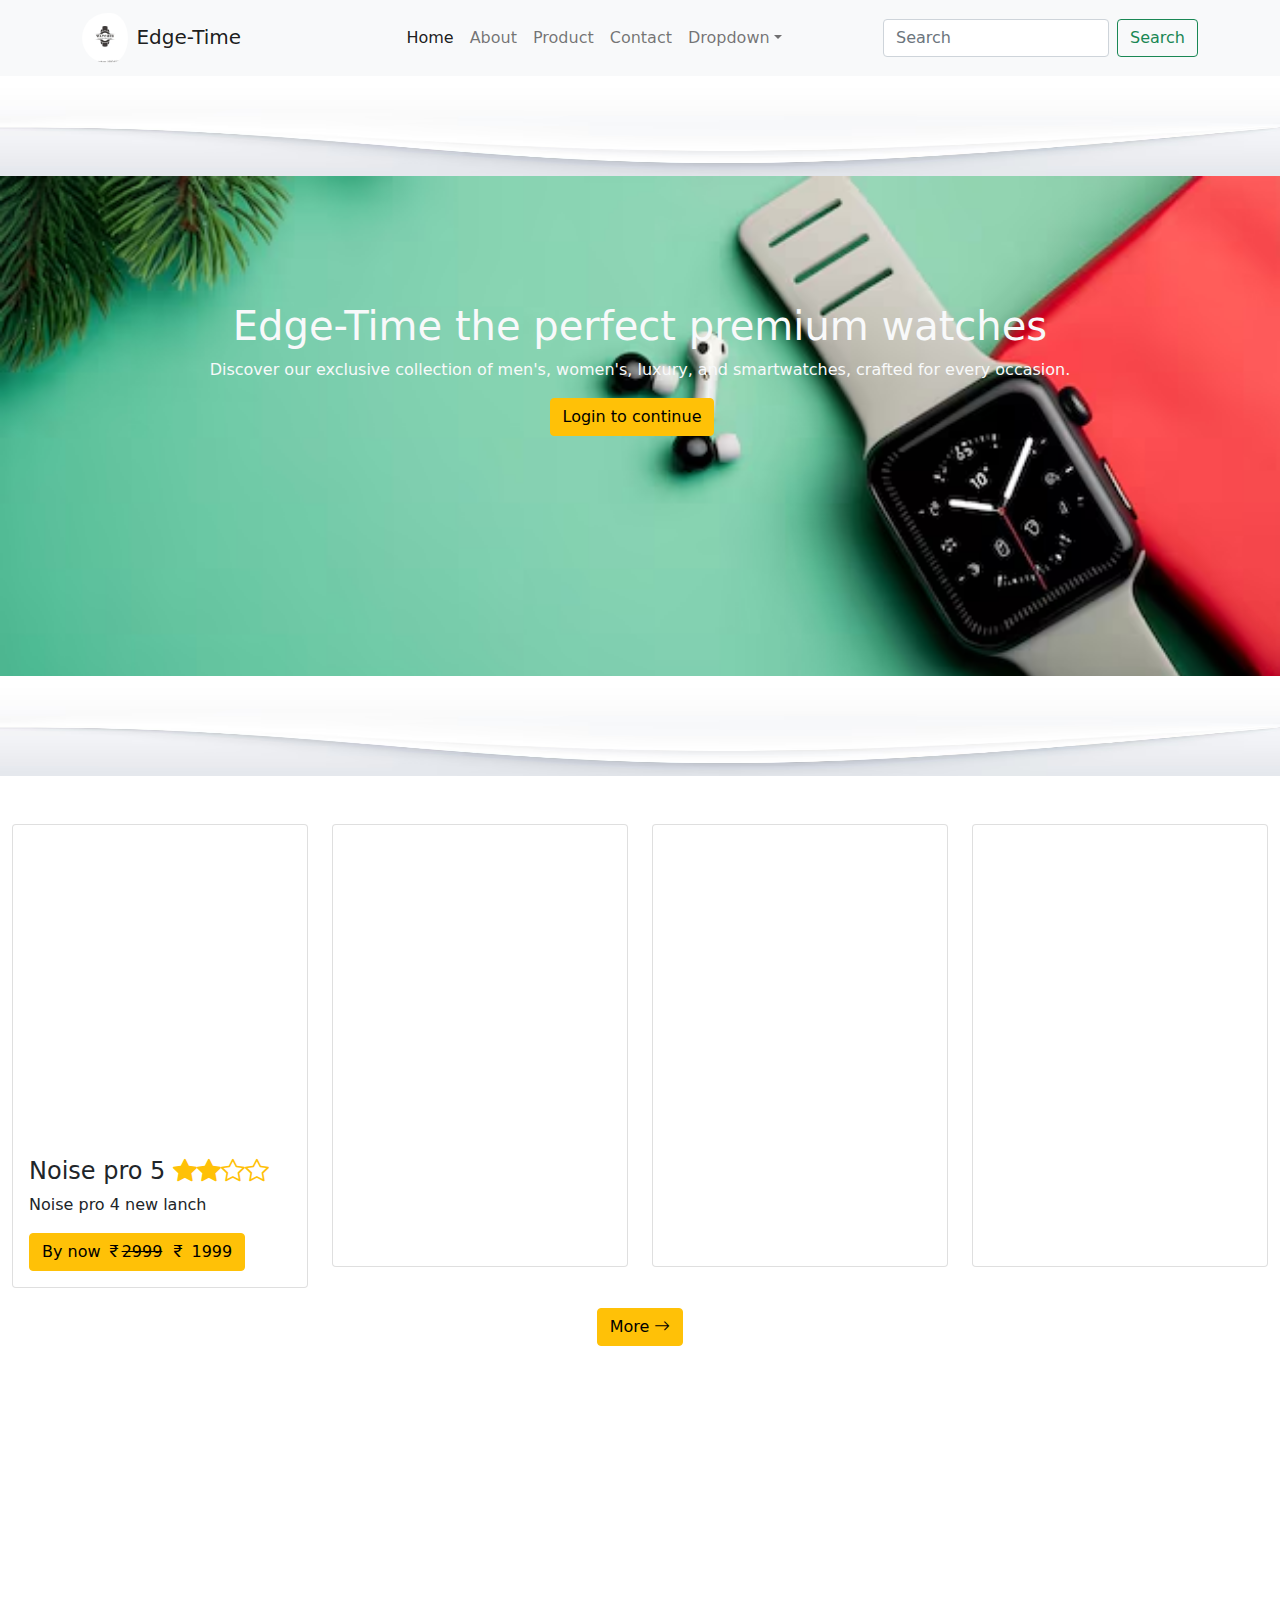
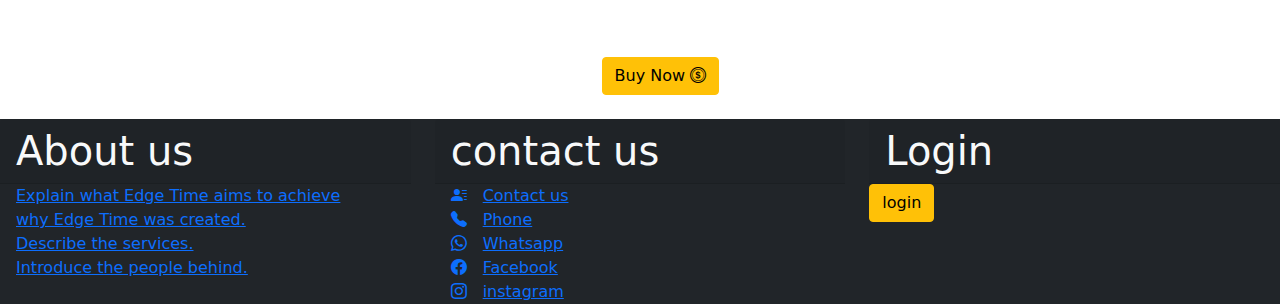
<file: index.html>
<!DOCTYPE html>
<html lang="en">

<head>
    <meta charset="UTF-8">
    <meta name="viewport" content="width=device-width, initial-scale=1.0">
    <title>EdgeTime</title>
    <link rel="stylesheet" href="./edge-time.css">
    <link rel="stylesheet" href="./css/bootstrap-grid.min.css">
    <link rel="stylesheet" href="./css/bootstrap.css">
    <link rel="stylesheet" href="./css/bootstrap-grid.min.css">
    <link rel="stylesheet" href="https://cdn.jsdelivr.net/npm/bootstrap-icons@1.11.3/font/bootstrap-icons.min.css">
    <link href="https://unpkg.com/aos@2.3.1/dist/aos.css" rel="stylesheet">

</head>

<body>
    <script src="./js/bootstrap.js"> </script>
    <script src="./js/bootstrap.min.js"> </script>
    <script src="./js/bootstrap.bundle.min.js"></script>
    <nav class="navbar navbar-expand-sm navbar-light bg-light sticky-top">
        <div class="container">
            <a class="navbar-brand pe-5" href="#"> <img src="./edge-time-img/logo.webp" alt="watch" height="50"
                    class="rounded-pill pe-2 ">Edge-Time</a>
            <button class="navbar-toggler d-lg-none" type="button" data-bs-toggle="collapse"
                data-bs-target="#collapsibleNavId" aria-controls="collapsibleNavId" aria-expanded="false"
                aria-label="Toggle navigation">
                <span class="navbar-toggler-icon"></span>
            </button>
            <div class="collapse navbar-collapse" id="collapsibleNavId">
                <ul class="navbar-nav me-auto ms-auto mt-2 mt-lg-0">
                    <li class="nav-item">
                        <a class="nav-link active" href="edge-time.html" target="_blank" aria-current="page">Home
                            <span class=""></span></a>
                    </li>
                    <li class="nav-item">
                        <a class="nav-link" href="./about.html" target="_blank">About</a>
                    </li>
                    <li class="nav-item">
                        <a class="nav-link" href="./product.html" target="_blank">Product</a>
                    </li>
                    <li class="nav-item">
                        <a class="nav-link" href="#footer">Contact</a>
                    </li>
                    <li class="nav-item dropdown">
                        <a class="nav-link dropdown-toggle" href="#" id="dropdownId" data-bs-toggle="dropdown"
                            aria-haspopup="true" aria-expanded="false">Dropdown</a>
                        <div class="dropdown-menu" aria-labelledby="dropdownId">
                            <a class="dropdown-item" href="about.html">Men’s Watches</a>
                            <a class="dropdown-item" href="about.html">Women’s Watches</a>
                            <a class="dropdown-item" href="product.html">Luxury Collection</a>
                            <a class="dropdown-item" href="product.html">Smartwatches</a>
                        </div>
                    </li>
                </ul>
                <form class="d-flex my-2 my-lg-0">
                    <input class="form-control me-sm-2" type="text" placeholder="Search" />
                    <button class="btn btn-outline-success my-2 my-sm-0" type="submit">
                        Search
                    </button>
                </form>
            </div>
        </div>
    </nav>
    <img src="./edge-time-img/wave.avif" alt="wave" width="100%" height="100" >
    <section>
        <div class="container-fluid">
            <div class="row bg-dark text-light">
                <div class="col-md-12 bgimg">
                    <h1 class=" home">Edge-Time the perfect premium watches</h1>
                    <p class="">Discover our exclusive collection of men's, women's, luxury, and smartwatches, crafted
                        for every occasion.</p>
                    <a href="login.html" class="btn btn-warning   me-3">Login to continue</a>
                </div>

            </div>


        </div>
        <img src="./edge-time-img/wave.avif" alt="wave" width="100%" height="100">
    </section>
    <section>
        <div class="container-fluid">
            <div class="row">
                <div class="col-md-3">
                    <div class="card mt-5">
                        <div class="item" data-aos="flip-right">
                        <img class="card-img-top rounded cdimg img-fluid" src="./edge-time-img/c-1.jpeg" alt="Title" /> </div>
                        <div class="card-body">
                            <h4 class="card-title">Noise pro 5 <i class="bi bi-star-fill text-warning"></i><i class="bi bi-star-fill text-warning"></i><i class="bi bi-star text-warning"></i><i class="bi bi-star text-warning"></i></i></h4>
                            <p class="card-text">Noise pro 4 new lanch </p>
                            <a href="https://www.fastrack.in/shop/watches" class="btn btn-warning"> By now <i
                                    class="bi bi-currency-rupee"></i><del>2999</del><i
                                    class="bi bi-currency-rupee ps-2"></i> 1999</a>
                        </div>
                    </div>

                </div>
                <div class="col-md-3">
                    <div class="card mt-5">
                        <div class="item" data-aos="flip-right">
                        <img class="card-img-top rounded cdimg img-fluid" src="./edge-time-img/c-5.jpeg" alt="Title" />
                        <div class="card-body">
                            <h4 class="card-title">Noise pro 7 <i class="bi bi-star-fill text-warning"></i><i class="bi bi-star-fill text-warning"></i><i class="bi bi-star-fill text-warning"></i><i class="bi bi-star text-warning"></i></i></h4>
                            
                            <p class="card-text">Noise pro 4 new lanch </p>
                            <a href="https://www.fastrack.in/shop/watches" class="btn btn-warning"> By now <i
                                    class="bi bi-currency-rupee"></i><del>2999</del><i
                                    class="bi bi-currency-rupee ps-2"></i> 1999</a>
                        </div>
                        </div>
                    </div>

                </div>
                <div class="col-md-3">
                    <div class="card mt-5">
                        <div class="item" data-aos="flip-right">
                        <img class="card-img-top rounded cdimg img-fluid" src="./edge-time-img/c-4.jpeg" alt="Title" />
                        <div class="card-body">
                            <h4 class="card-title">Noise pro 7 <i class="bi bi-star-fill text-warning"></i><i class="bi bi-star text-warning"><i class="bi bi-star text-warning"></i><i class="bi bi-star text-warning"></i></i></h4>
                            
                            <p class="card-text">Noise pro 4 new lanch </p>
                            <a href="https://www.fastrack.in/shop/watches" class="btn btn-warning"> By now <i
                                    class="bi bi-currency-rupee"></i><del>2999</del><i
                                    class="bi bi-currency-rupee ps-2"></i> 1999</a>
                        </div>
                        </div>
                    </div>
                </div>
                <div class="col-md-3">
                    <div class="card mt-5">
                        <div class="item" data-aos="flip-right">
                        <img class="card-img-top rounded cdimg img-fluid" src="./edge-time-img/c-5.jpeg" alt="Title" />
                        <div class="card-body">
                            <h4 class="card-title">Noise pro 7<i class="bi bi-star text-warning"></i><i class="bi bi-star text-warning"><i class="bi bi-star text-warning"></i><i class="bi bi-star text-warning"></i></i></h4>
                            
                            <p class="card-text">Noise pro 4 new lanch </p>
                            <a href="https://www.fastrack.in/shop/watches" class="btn btn-warning"> By now <i
                                    class="bi bi-currency-rupee"></i><del>2999</del><i
                                    class="bi bi-currency-rupee ps-2"></i> 1999</a>
                        </div>
                    </div>
                    </div>
                </div>

            </div>
        </div>
        <div class="center-btn">
            <a href="./about.html" class="btn btn-warning  whenhover">More <i class="bi bi-arrow-right"></i></a>
        </div>
    </section>
    <section >
        <div class="container-fluid">

        <div class="row " >
            <div class="col-md-3">
                <div data-aos="zoom-in">
                <img src="./edge-time-img/m-1.jpeg" alt="menwatch" class="product-img-border ms-4 mt-5 class="img-fluid">
                </div>

                 </div>
                 <div class="col-md-3">
                    <div data-aos="zoom-in">
                    <img src="./edge-time-img/m-2.jpeg" alt="menwatch" class="product-img-border ms-4 mt-5 img-fluid">
                    </div>
                
                 </div>
                 <div class="col-md-3">
                    <div data-aos="zoom-in">
                    <img src="./edge-time-img/w-3.jpeg" alt="menwatch" class="product-img-border ms-4 mt-5 img-fluid">
                    </div>
                 </div>
                 <div class="col-md-3">
                    <div data-aos="zoom-in">
                    <img src="./edge-time-img/w2.jpeg" alt="menwatch" class="product-img-border ms-4 mt-5  img-fluid">
                    </div>
                </div>
        
                 </div>

        </div>
        <a href="#" class="btn btn-warning img-center-btn"> Buy Now <i class="bi bi-coin"></i></a>

    </section>
    <section id="footer">
        <div class="row bg-dark text-light mt-4">
            <div class="col-md-4">
                <h1 class="card-header"> About us </h1>
                <a href="" class="ps-3">Explain what Edge Time aims to achieve </a> <br>
                <a href=""  class="ps-3"> why Edge Time was created.</a><br>
                <a href=""  class="ps-3">Describe the services.</a><br>
                <a href=""  class="ps-3">Introduce the people behind.</a><br>

            </div>
            <div class="col-md-4">
                <h1 class="card-header"> contact us </h1>
                <a href=""> <i class="bi bi-person-lines-fill pe-3 ps-3"></i>Contact us</a> <br>
                <a href=""> <i class="bi bi-telephone-fill pe-3 ps-3"></i>Phone</a> <br>
                <a href=""> <i class="bi bi-whatsapp pe-3 ps-3"></i>Whatsapp</a> <br>
                <a href=""><i class="bi bi-facebook pe-3 ps-3"></i>Facebook</a> <br>
                <a href=""> <i class="bi bi-instagram pe-3 ps-3"></i>instagram</a> <br>





            </div>
            <div class="col-md-4">
               <h1 class="card-header">Login</h1>
               <a href="" class=" btn btn-warning"> login</a>
            </div>

        </div>
    </section>
    <script>
        document.addEventListener("DOMContentLoaded", function () {
          var navLinks = document.querySelectorAll(".navbar-nav .nav-link");
          var navbarCollapse = document.querySelector(".navbar-collapse");
      
          navLinks.forEach(function (link) {
            link.addEventListener("click", function () {
              if (navbarCollapse.classList.contains("show")) {
                new bootstrap.Collapse(navbarCollapse).toggle();
              }
            });
          });
        });
      </script>
      
    <script>
        document.addEventListener("DOMContentLoaded", function () {
          AOS.init({
            duration: 2100,
            easing: "ease-in-out",
            once: false,
            mirror: true
          });
        });
    </script>
<script src="https://unpkg.com/aos@2.3.1/dist/aos.js"></script>

</body>

</html>
</file>
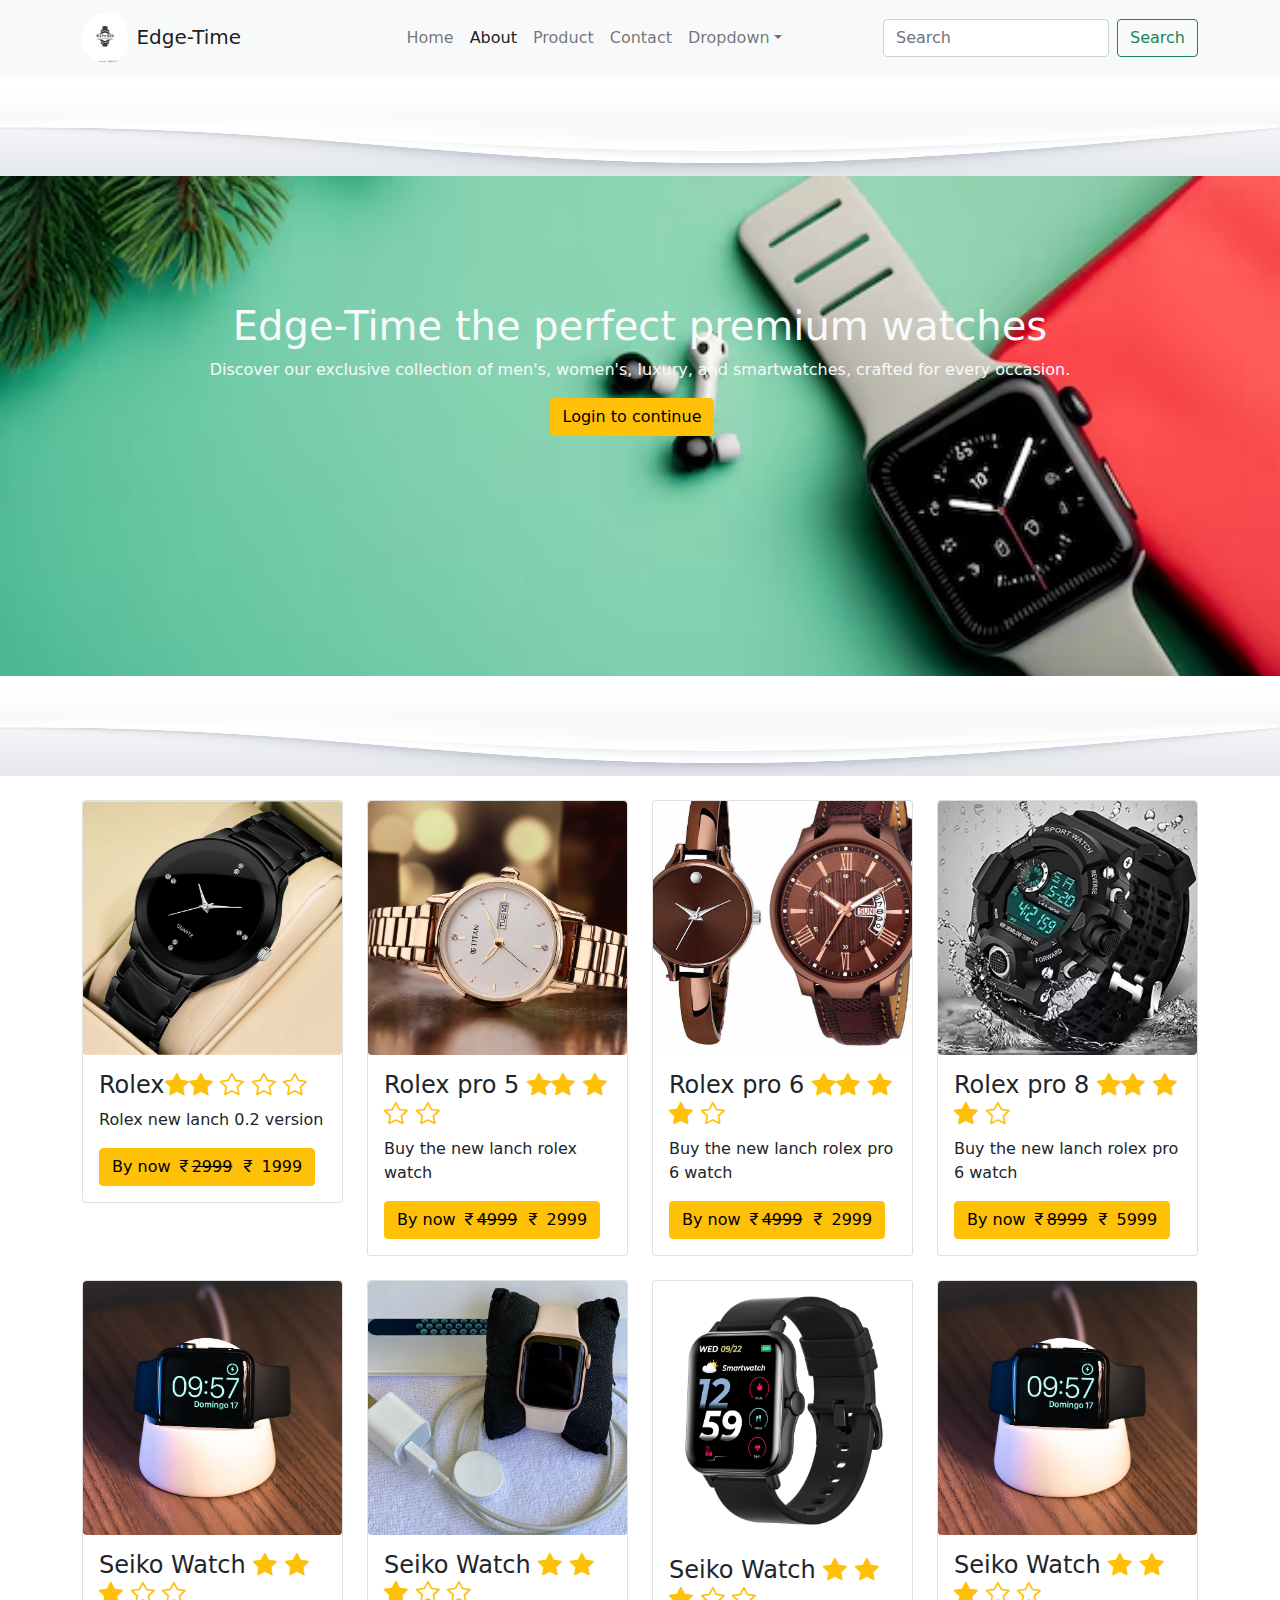
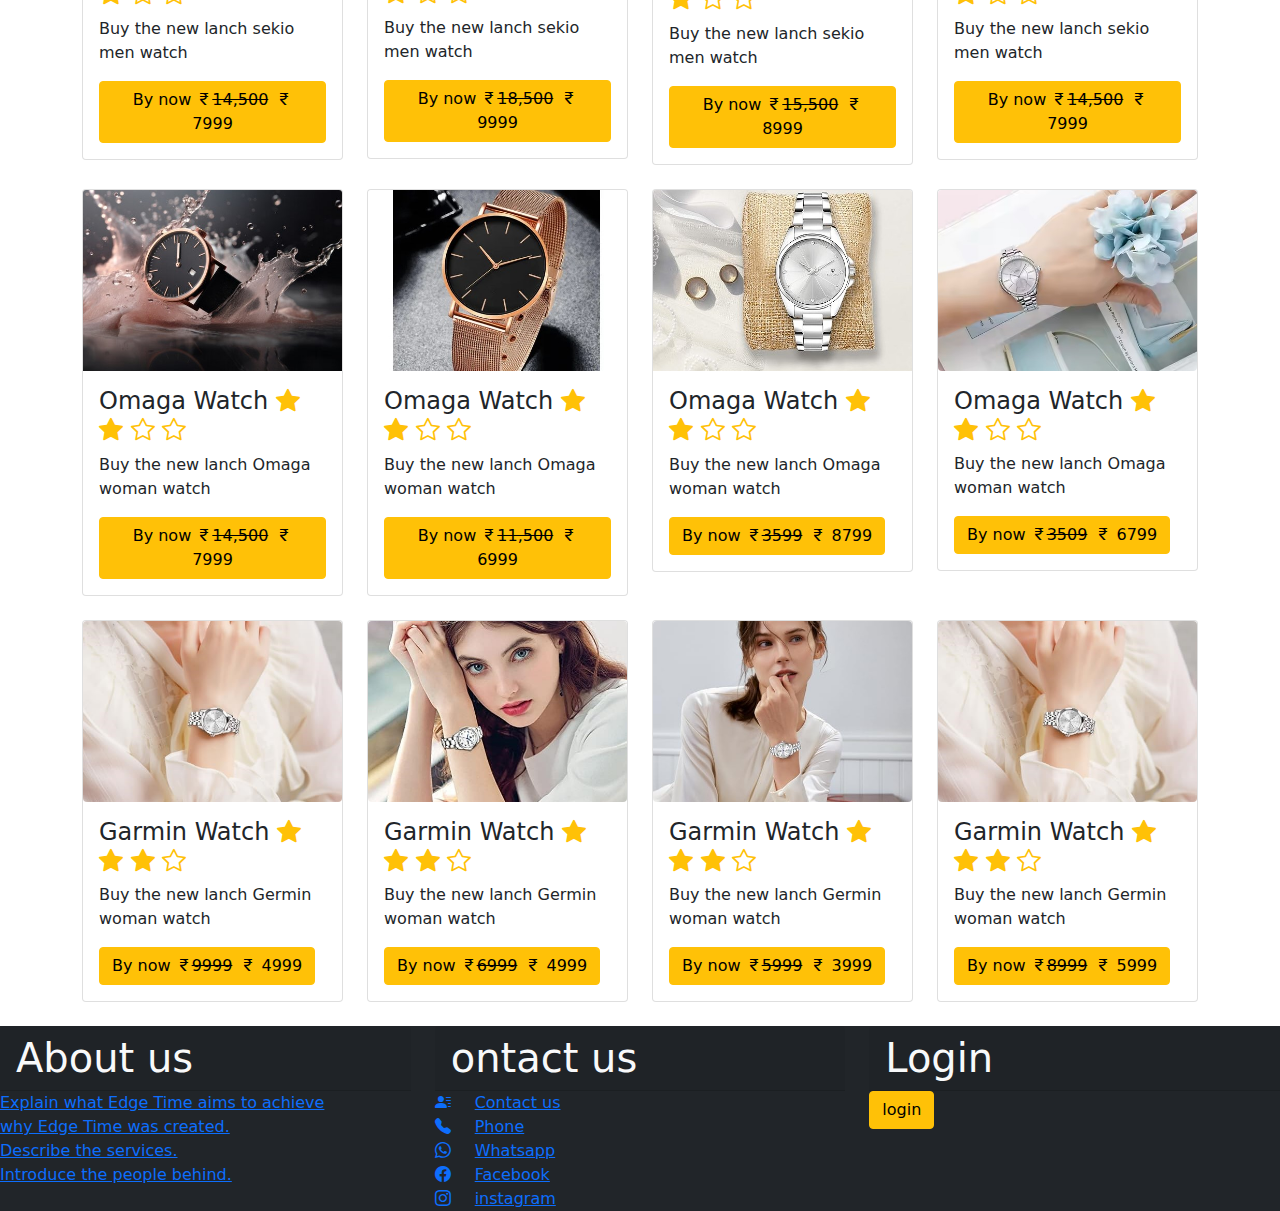
<file: about.html>
<!DOCTYPE html>
<html lang="en">

<head>
    <meta charset="UTF-8">
    <meta name="viewport" content="width=device-width, initial-scale=1.0">
    <meta name="viewport" content="width=device-width, initial-scale=1.0">
    <link rel="stylesheet" href="./edge-time.css">
    <link rel="stylesheet" href="./css/bootstrap-grid.min.css">
    <link rel="stylesheet" href="./css/bootstrap.css">
    <link rel="stylesheet" href="./css/bootstrap-grid.min.css">
    <link rel="stylesheet" href="https://cdn.jsdelivr.net/npm/bootstrap-icons@1.11.3/font/bootstrap-icons.min.css">
    <link href="https://unpkg.com/aos@2.3.1/dist/aos.css" rel="stylesheet">
    <title>About</title>
</head>

<body>
    <script src="./js/bootstrap.js"> </script>
    <script src="./js/bootstrap.min.js"> </script>
    <script src="./js/bootstrap.bundle.min.js"></script>
    <nav class="navbar navbar-expand-sm navbar-light bg-light sticky-top">
        <div class="container">
            <a class="navbar-brand pe-5" href="#"> <img src="./edge-time-img/logo.webp" alt="watch" height="50"
                    class="rounded-pill pe-2">Edge-Time</a>
            <button class="navbar-toggler d-lg-none" type="button" data-bs-toggle="collapse"
                data-bs-target="#collapsibleNavId" aria-controls="collapsibleNavId" aria-expanded="false"
                aria-label="Toggle navigation">
                <span class="navbar-toggler-icon"></span>
            </button>
            <div class="collapse navbar-collapse" id="collapsibleNavId">
                <ul class="navbar-nav me-auto ms-auto mt-2 mt-lg-0">
                    <li class="nav-item">
                        <a class="nav-link " href="edge-time.html" target="_blank" aria-current="page">Home
                            <span class=""></span></a>
                    </li>
                    <li class="nav-item">
                        <a class="nav-link active" href="./about.html" target="_blank">About</a>
                    </li>
                    <li class="nav-item">
                        <a class="nav-link" href="#product">Product</a>
                    </li>
                    <li class="nav-item">
                        <a class="nav-link" href="#footer">Contact</a>
                    </li>
                    <li class="nav-item dropdown">
                        <a class="nav-link dropdown-toggle" href="#" id="dropdownId" data-bs-toggle="dropdown"
                            aria-haspopup="true" aria-expanded="false">Dropdown</a>
                        <div class="dropdown-menu" aria-labelledby="dropdownId">
                            <a class="dropdown-item" href="#">Men’s Watches</a>
                            <a class="dropdown-item" href="#">Women’s Watches</a>
                            <a class="dropdown-item" href="#">Luxury Collection</a>
                            <a class="dropdown-item" href="#">Smartwatches</a>
                        </div>
                    </li>
                </ul>
                <form class="d-flex my-2 my-lg-0">
                    <input class="form-control me-sm-2" type="text" placeholder="Search" />
                    <button class="btn btn-outline-success my-2 my-sm-0" type="submit">
                        Search
                    </button>
                </form>
            </div>
        </div>
    </nav>
    <img src="./edge-time-img/wave.avif" alt="wave" width="100%" height="100">
    <section>
        <div class="container-fluid">
            <div class="row bg-dark text-light">
                <div class="col-md-12 bgimg">
                    <h1 class=" home">Edge-Time the perfect premium watches</h1>
                    <p class="">Discover our exclusive collection of men's, women's, luxury, and smartwatches, crafted
                        for every occasion.</p>
                    <a href="#" class="btn btn-warning   me-3">Login to continue</a>
                </div>

            </div>


        </div>
        <img src="./edge-time-img/wave.avif" alt="wave" width="100%" height="100">
    </section>
    <section>
        <div class="container">
            <div class="row">
                <div class="col-md-3">
                    <div class="card mt-4 card-border">
                        <img class="card-img-top rounded " src="./edge-time-img/w1.webp" alt="Card image cap" />
                        <div class="card-body">
                            <h4 class="card-title">Rolex<i class="bi bi-star-fill text-warning"></i><i
                                    class="bi bi-star-fill text-warning"></i>
                                <i class="bi bi-star text-warning"></i> <i class="bi bi-star text-warning"></i> <i
                                    class="bi bi-star text-warning"></i>
                            </h4>
                            <p class="card-text">Rolex new lanch 0.2 version</p> <a
                                href="https://www.fastrack.in/shop/watches" class="btn btn-warning"> By now <i
                                    class="bi bi-currency-rupee"></i><del>2999</del><i
                                    class="bi bi-currency-rupee ps-2"></i> 1999</a>
                        </div>
                    </div>
                </div>
                <div class="col-md-3">
                    <div class="card mt-4 card-border" >
                        <img class="card-img-top rounded " src="./edge-time-img/ww2.jpg" alt="Card image cap" />
                        <div class="card-body">
                            <h4 class="card-title">Rolex pro 5 <i class="bi bi-star-fill text-warning"></i><i
                                    class="bi bi-star-fill text-warning"></i>
                                <i class="bi bi-star-fill text-warning"></i> <i class="bi bi-star text-warning"></i> <i
                                    class="bi bi-star text-warning"></i>
                            </h4>
                            <p class="card-text">Buy the new lanch rolex watch </p>
                            <a href="https://www.fastrack.in/shop/watches" class="btn btn-warning"> By now <i
                                    class="bi bi-currency-rupee"></i><del>4999</del><i
                                    class="bi bi-currency-rupee ps-2"></i> 2999</a>
                        </div>
                    </div>

                </div>
                <div class="col-md-3">
                    <div class="card mt-4 card-border">
                        <img class="card-img-top rounded " src="./edge-time-img/ww3.jpg" alt="Card image cap" />
                        <div class="card-body">
                            <h4 class="card-title">Rolex pro 6 <i class="bi bi-star-fill text-warning"></i><i
                                    class="bi bi-star-fill text-warning"></i>
                                <i class="bi bi-star-fill text-warning"></i> <i
                                    class="bi bi-star-fill text-warning"></i> <i class="bi bi-star text-warning"></i>
                            </h4>
                            <p class="card-text">Buy the new lanch rolex pro 6 watch </p>
                            <a href="https://www.fastrack.in/shop/watches" class="btn btn-warning"> By now <i
                                    class="bi bi-currency-rupee"></i><del>4999</del><i
                                    class="bi bi-currency-rupee ps-2"></i> 2999</a>
                        </div>
                    </div>

                </div>
                <div class="col-md-3">
                    <div class="card mt-4 card-border">
                        <img class="card-img-top rounded" src="./edge-time-img/ww4.jpg" alt="Card image cap" />
                        <div class="card-body">
                            <h4 class="card-title">Rolex pro 8 <i class="bi bi-star-fill text-warning"></i><i
                                class="bi bi-star-fill text-warning"></i>
                            <i class="bi bi-star-fill text-warning"></i> <i class="bi bi-star-fill text-warning"></i> <i class="bi bi-star text-warning"></i>
                        </h4>
                        <p class="card-text">Buy the new lanch rolex pro 6 watch </p>
                        <a href="https://www.fastrack.in/shop/watches" class="btn btn-warning"> By now <i
                                class="bi bi-currency-rupee"></i><del>8999</del><i
                                class="bi bi-currency-rupee ps-2"></i> 5999</a>
                        </div>
                    </div>

                </div>


            </div>
        </div>

        </div>
    </section>
    <section>
        <div class="container">
            <div class="row">
                <div class="col-md-3 card-border" >
                    <div class="card mt-4">
                        <img class="card-img-top rounded " src="./edge-time-img/w7.jpg" alt="Card image cap" />
                        <div class="card-body">
                            <h4 class="card-title">Seiko Watch <i
                                class="bi bi-star-fill text-warning"></i>
                            <i class="bi bi-star-fill text-warning"></i> <i class="bi bi-star-fill text-warning"></i> <i class="bi bi-star text-warning"></i> <i class="bi bi-star text-warning"></i>
                        </h4>
                        <p class="card-text">Buy the new lanch sekio men watch </p>
                        <a href="https://www.fastrack.in/shop/watches" class="btn btn-warning"> By now <i
                            class="bi bi-currency-rupee"></i><del>14,500</del><i
                            class="bi bi-currency-rupee ps-2"></i> 7999</a>
                        </div>
                    </div>
                </div>
                <div class="col-md-3">
                    <div class="card mt-4 card-border">
                        <img class="card-img-top rounded " src="./edge-time-img/ww8.jpg" alt="Card image cap" />
                        <div class="card-body">
                            <h4 class="card-title">Seiko Watch <i
                                class="bi bi-star-fill text-warning"></i>
                            <i class="bi bi-star-fill text-warning"></i> <i class="bi bi-star-fill text-warning"></i> <i class="bi bi-star text-warning"></i> <i class="bi bi-star text-warning"></i>
                        </h4>
                        <p class="card-text">Buy the new lanch sekio men watch </p>
                        <a href="https://www.fastrack.in/shop/watches" class="btn btn-warning"> By now <i
                            class="bi bi-currency-rupee"></i><del>18,500</del><i
                            class="bi bi-currency-rupee ps-2"></i> 9999</a>
                        </div>
                    </div>

                </div>
                <div class="col-md-3">
                    <div class="card mt-4 card-border">
                        <img class="card-img-top rounded " src="./edge-time-img/w6.jpg" alt="Card image cap" />
                        <div class="card-body">
                            <h4 class="card-title">Seiko Watch <i
                                class="bi bi-star-fill text-warning"></i>
                            <i class="bi bi-star-fill text-warning"></i> <i class="bi bi-star-fill text-warning"></i> <i class="bi bi-star text-warning"></i> <i class="bi bi-star text-warning"></i>
                        </h4>
                        <p class="card-text">Buy the new lanch sekio men watch </p>
                        <a href="https://www.fastrack.in/shop/watches" class="btn btn-warning"> By now <i
                            class="bi bi-currency-rupee"></i><del>15,500</del><i
                            class="bi bi-currency-rupee ps-2"></i> 8999</a>
                        </div>
                    </div>

                </div>
                <div class="col-md-3">
                    <div class="card mt-4 card-border">
                        <img class="card-img-top rounded " src="./edge-time-img/w7.jpg" alt="Card image cap" />
                        <div class="card-body">
                            <h4 class="card-title">Seiko Watch <i
                                class="bi bi-star-fill text-warning"></i>
                            <i class="bi bi-star-fill text-warning"></i> <i class="bi bi-star-fill text-warning"></i> <i class="bi bi-star text-warning"></i> <i class="bi bi-star text-warning"></i>
                        </h4>
                        <p class="card-text">Buy the new lanch sekio men watch </p>
                        <a href="https://www.fastrack.in/shop/watches" class="btn btn-warning"> By now <i
                            class="bi bi-currency-rupee"></i><del>14,500</del><i
                            class="bi bi-currency-rupee ps-2"></i> 7999</a>
                        </div>
                    </div>

                </div>


            </div>
        </div>

        </div>
    </section>
    <section>
        <div class="container">
            <div class="row">
                <div class="col-md-3">
                    <div class="card mt-4 card-border">
                        <img class="card-img-top " src="./edge-time-img/l-1.jpg" alt="Card image cap" />
                        <div class="card-body">
                            <h4 class="card-title">Omaga Watch <i
                                class="bi bi-star-fill text-warning"></i>
                            <i class="bi bi-star-fill text-warning"></i> <i class="bi bi-star text-warning"></i> <i class="bi bi-star text-warning"></i>
                        </h4>
                        <p class="card-text">Buy the new lanch Omaga woman watch </p>
                        <a href="https://www.fastrack.in/shop/watches" class="btn btn-warning"> By now <i
                            class="bi bi-currency-rupee"></i><del>14,500</del><i
                            class="bi bi-currency-rupee ps-2"></i> 7999</a>
                        </div>
                    </div>
                </div>
                <div class="col-md-3">
                    <div class="card mt-4 card-border">
                        <img class="card-img-top  rounded" src="./edge-time-img/l-2.jpg" alt="Card image cap" />
                        <div class="card-body">
                            <h4 class="card-title">Omaga Watch <i
                                class="bi bi-star-fill text-warning"></i>
                            <i class="bi bi-star-fill text-warning"></i> <i class="bi bi-star text-warning"></i> <i class="bi bi-star text-warning"></i>
                        </h4>
                        <p class="card-text">Buy the new lanch Omaga woman watch </p>
                        <a href="https://www.fastrack.in/shop/watches" class="btn btn-warning"> By now <i
                            class="bi bi-currency-rupee"></i><del>11,500</del><i
                            class="bi bi-currency-rupee ps-2"></i> 6999</a>
                        </div>
                    </div>

                </div>
                <div class="col-md-3">
                    <div class="card mt-4 card-border">
                        <img class="card-img-top " src="./edge-time-img/l-3.jpg" alt="Card image cap" />
                        <div class="card-body">
                            <h4 class="card-title">Omaga Watch <i
                                class="bi bi-star-fill text-warning"></i>
                            <i class="bi bi-star-fill text-warning"></i> <i class="bi bi-star text-warning"></i> <i class="bi bi-star text-warning"></i>
                        </h4>
                        <p class="card-text">Buy the new lanch Omaga woman watch </p>
                        <a href="https://www.fastrack.in/shop/watches" class="btn btn-warning"> By now <i
                            class="bi bi-currency-rupee"></i><del>3599</del><i
                            class="bi bi-currency-rupee ps-2"></i> 8799</a>
                        </div>
                    </div>

                </div>
                <div class="col-md-3">
                    <div class="card mt-4 card-border">
                        <img class="card-img-top rounded" src="./edge-time-img/l-4.jpg" alt="Card image cap" />
                        <div class="card-body">
                            <h4 class="card-title">Omaga Watch <i
                                class="bi bi-star-fill text-warning"></i>
                            <i class="bi bi-star-fill text-warning"></i> <i class="bi bi-star text-warning"></i> <i class="bi bi-star text-warning"></i>
                        </h4>
                        <p class="card-text">Buy the new lanch Omaga woman watch </p>
                        <a href="https://www.fastrack.in/shop/watches" class="btn btn-warning"> By now <i
                            class="bi bi-currency-rupee"></i><del>3509</del><i
                            class="bi bi-currency-rupee ps-2"></i> 6799</a>
                        </div>
                    </div>

                </div>


            </div>
        </div>

        </div>
    </section>
    <section>
        <div class="container">
            <div class="row">
                <div class="col-md-3">
                    <div class="card mt-4 card-border">
                        <img class="card-img-top rounded " src="./edge-time-img/l-5.jpg" alt="Card image cap" />
                        <div class="card-body">
                            <h4 class="card-title">Garmin Watch <i
                                class="bi bi-star-fill text-warning"></i>
                            <i class="bi bi-star-fill text-warning"></i> <i class="bi bi-star-fill text-warning"></i> <i class="bi bi-star text-warning"></i>
                        </h4>
                        <p class="card-text">Buy the new lanch Germin woman watch </p>
                        <a href="https://www.fastrack.in/shop/watches" class="btn btn-warning"> By now <i
                            class="bi bi-currency-rupee"></i><del>9999</del><i
                            class="bi bi-currency-rupee ps-2"></i> 4999</a>
                        </div>
                    </div>
                </div>
                <div class="col-md-3">
                    <div class="card mt-4 card-border">
                        <img class="card-img-top rounded " src="./edge-time-img/l-6.jpg" alt="Card image cap" />
                        <div class="card-body">
                            <h4 class="card-title">Garmin Watch <i
                                class="bi bi-star-fill text-warning"></i>
                            <i class="bi bi-star-fill text-warning"></i> <i class="bi bi-star-fill text-warning"></i> <i class="bi bi-star text-warning"></i>
                        </h4>
                        <p class="card-text">Buy the new lanch Germin woman watch </p>
                        <a href="https://www.fastrack.in/shop/watches" class="btn btn-warning"> By now <i
                            class="bi bi-currency-rupee"></i><del>6999</del><i
                            class="bi bi-currency-rupee ps-2"></i> 4999</a>
                        </div>
                    </div>

                </div>
                <div class="col-md-3">
                    <div class="card mt-4 card-border">
                        <img class="card-img-top rounded " src="./edge-time-img/l-7.jpg" alt="Card image cap" />
                        <div class="card-body">
                            <h4 class="card-title">Garmin Watch <i
                                class="bi bi-star-fill text-warning"></i>
                            <i class="bi bi-star-fill text-warning"></i> <i class="bi bi-star-fill text-warning"></i> <i class="bi bi-star text-warning"></i>
                        </h4>
                        <p class="card-text">Buy the new lanch Germin woman watch </p>
                        <a href="https://www.fastrack.in/shop/watches" class="btn btn-warning"> By now <i
                            class="bi bi-currency-rupee"></i><del>5999</del><i
                            class="bi bi-currency-rupee ps-2"></i> 3999</a>
                        </div>
                    </div>

                </div>
                <div class="col-md-3">
                    <div class="card mt-4 card-border">
                        <img class="card-img-top rounded " src="./edge-time-img/l-5.jpg" alt="Card image cap" />
                        <div class="card-body">
                            <h4 class="card-title">Garmin Watch <i
                                class="bi bi-star-fill text-warning"></i>
                            <i class="bi bi-star-fill text-warning"></i> <i class="bi bi-star-fill text-warning"></i> <i class="bi bi-star text-warning"></i>
                        </h4>
                        <p class="card-text">Buy the new lanch Germin woman watch </p>
                        <a href="https://www.fastrack.in/shop/watches" class="btn btn-warning"> By now <i
                                class="bi bi-currency-rupee"></i><del>8999</del><i
                                class="bi bi-currency-rupee ps-2"></i> 5999</a>
                        </div>
                    </div>

                </div>


            </div>
        </div>

        </div>
    </section>
    <section id="footer">
        <div class="row bg-dark text-light mt-4">
            <div class="col-md-4">
                <h1 class="card-header"> About us </h1>
                <a href="">Explain what Edge Time aims to achieve </a> <br>
                <a href=""> why Edge Time was created.</a><br>
                <a href="">Describe the services.</a><br>
                <a href="">Introduce the people behind.</a><br>

            </div>
            <div class="col-md-4">
                <h1 class="card-header"> ontact us </h1>
                <a href=""> <i class="bi bi-person-lines-fill pe-4"></i>Contact us</a> <br>
                <a href=""> <i class="bi bi-telephone-fill pe-4"></i>Phone</a> <br>
                <a href=""> <i class="bi bi-whatsapp pe-4"></i>Whatsapp</a> <br>
                <a href=""><i class="bi bi-facebook pe-4"></i>Facebook</a> <br>
                <a href=""> <i class="bi bi-instagram pe-4"></i>instagram</a> <br>





            </div>
            <div class="col-md-4">
                <h1 class="card-header">Login</h1>
                <a href="" class=" btn btn-warning"> login</a>
            </div>

        </div>
    </section>
</body>

</html>
</file>
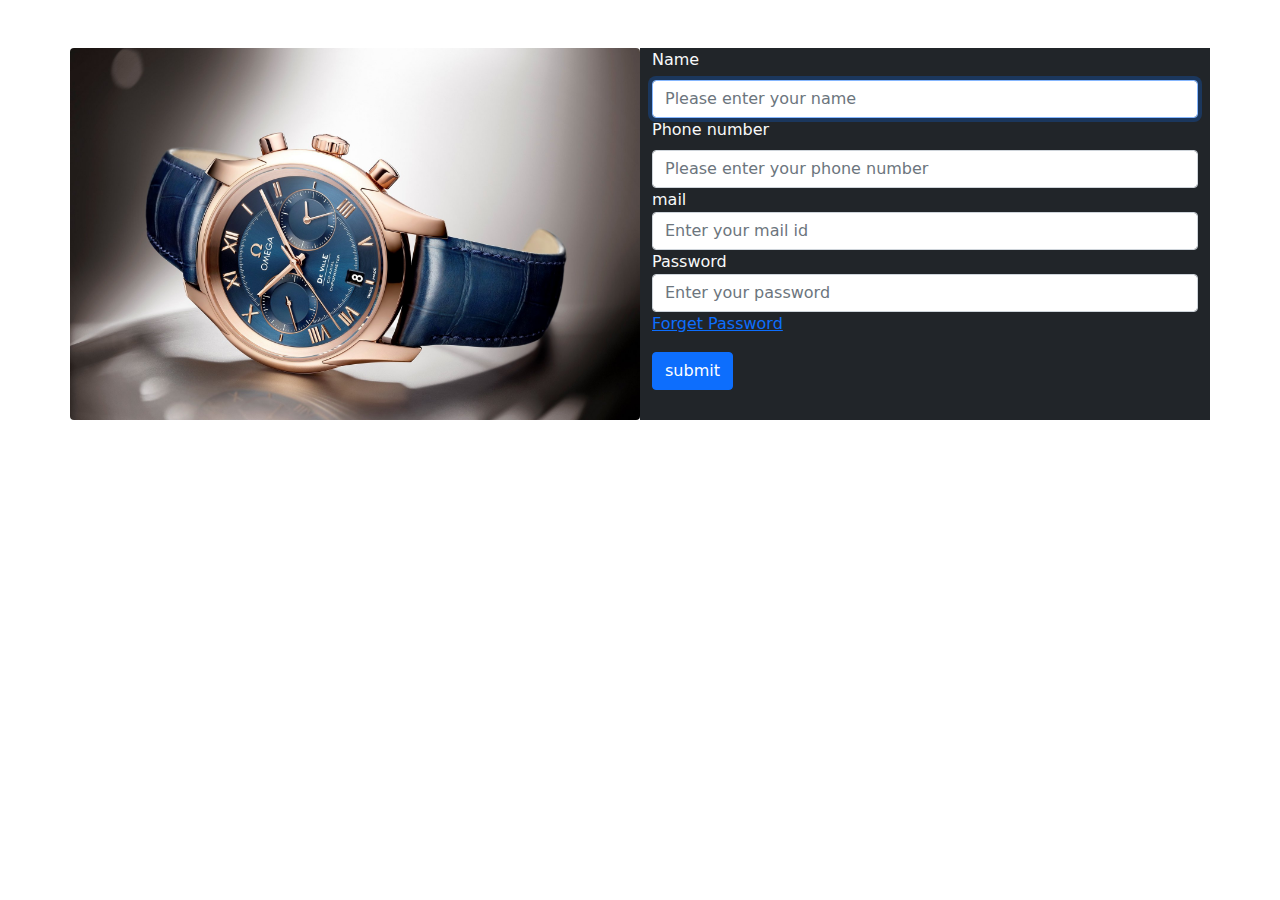
<file: login.html>
<!DOCTYPE html>
<html lang="en">
<head>
    <meta charset="UTF-8">
    <meta name="viewport" content="width=device-width, initial-scale=1.0">
    <title>Login</title>
    <link rel="stylesheet" href="./edge-time.css">
    <link rel="stylesheet" href="./css/bootstrap-grid.min.css">
    <link rel="stylesheet" href="./css/bootstrap.css">
    <link rel="stylesheet" href="./css/bootstrap-grid.min.css">
    <link rel="stylesheet" href="https://cdn.jsdelivr.net/npm/bootstrap-icons@1.11.3/font/bootstrap-icons.min.css">
    <link href="https://unpkg.com/aos@2.3.1/dist/aos.css" rel="stylesheet">
</head>
<body>
    <section>
        <div class="container">
            <div class="row">
                <div class="col-md-6 mt-5 p-0 m-0">
                    <img src="./edge-time-img/loginwatch.jpg" class="rounded" alt="formpage" height="100%" width="100%"> 


                </div>
                <div class="col-md-6 mt-5 bg-dark text-light  m-0">
                   
                        <label for="" class="form-label">Name</label>
                        <input type="text" name=""id="" class="form-control" placeholder="Please enter your name" autofocus />
                        <label for="number" class="form-label">Phone number</label>
                        <input type="phonenumber" name="number"id="number" class="form-control" placeholder="Please enter your phone number" aria-describedby="helpId"/>
                        <label for="mail"> mail</label>
                        <input type="email" name="mail" id="mail" class="form-control" placeholder="Enter your mail id">
                        <label for="key">Password</label>
                        <input type="password" name="password" id="password" class="form-control" placeholder="Enter your password">
                        <a href="#"> Forget Password</a> <br>
                        <button type="button" value="submit"class="btn btn-primary mt-3 ms-auto " >submit</button>
                   
                    

                </div>

            </div>

        </div>
    </section>
</body>
</html>
</file>
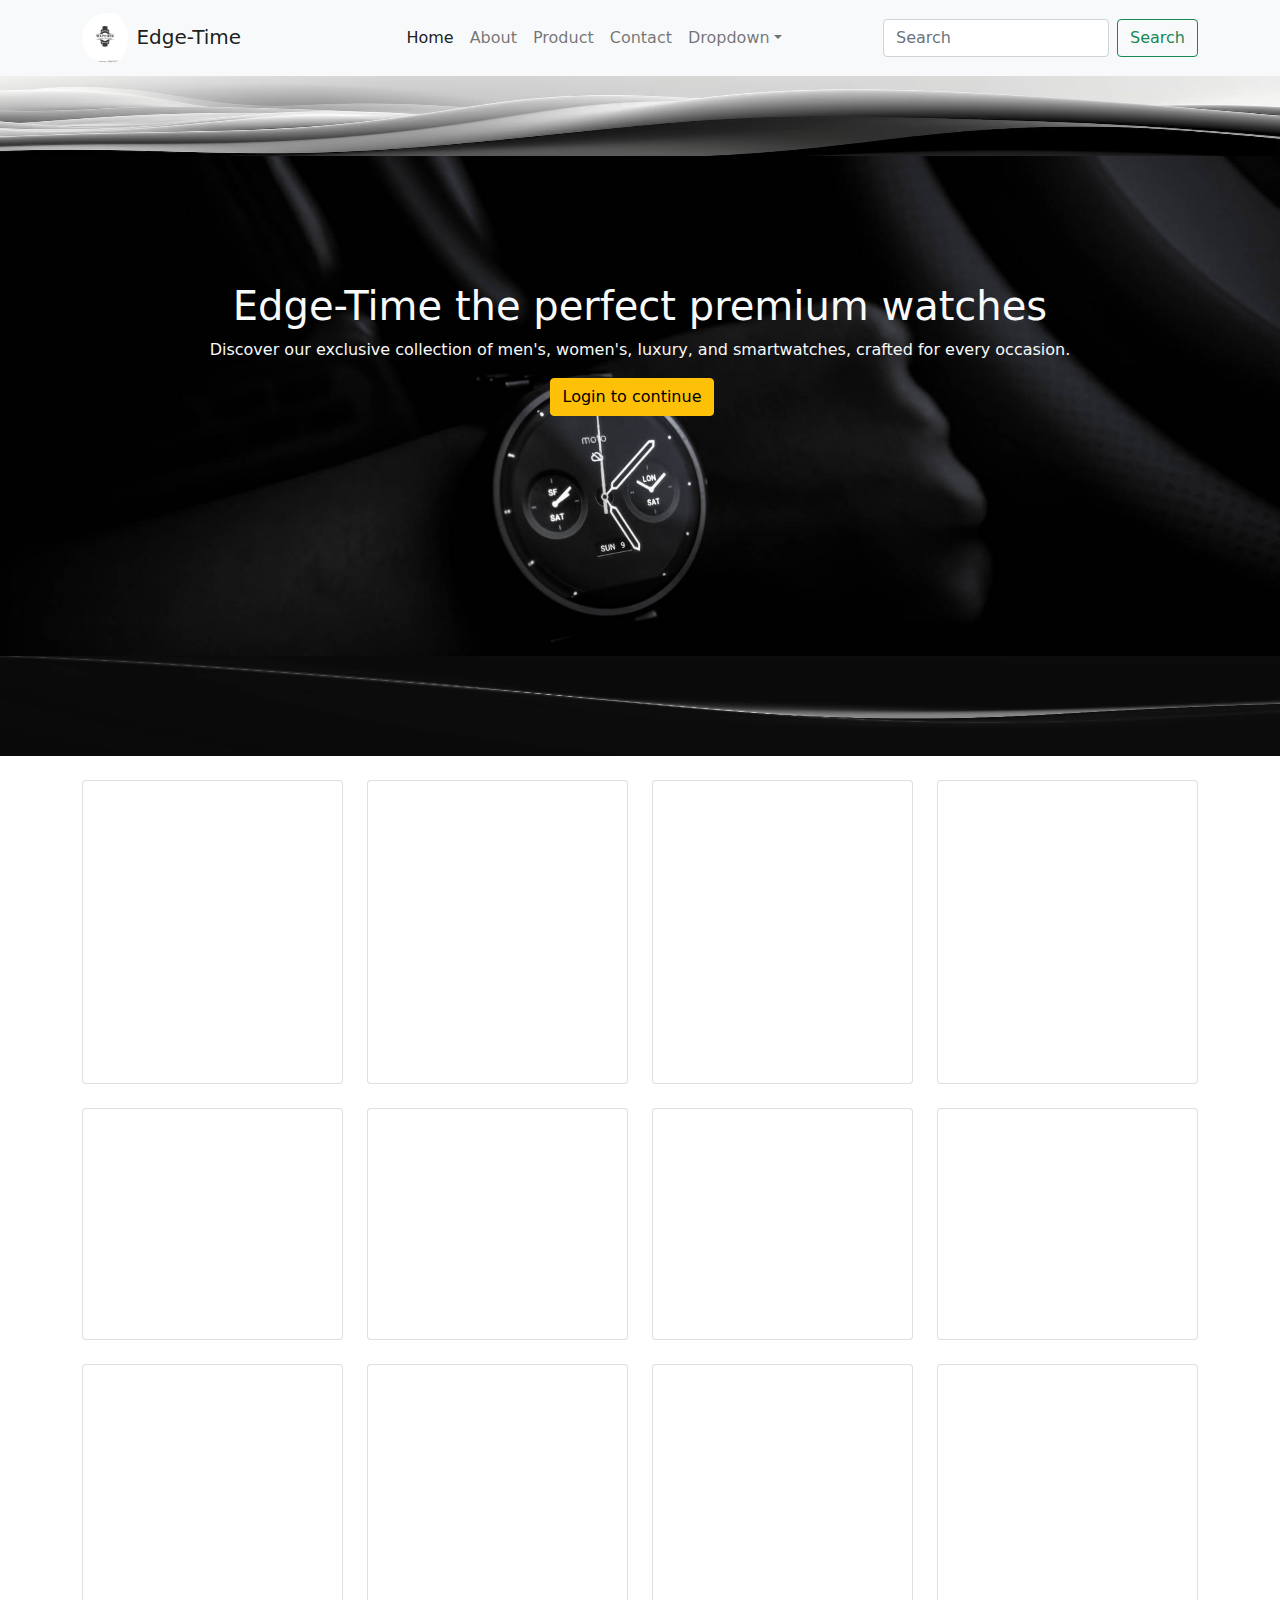
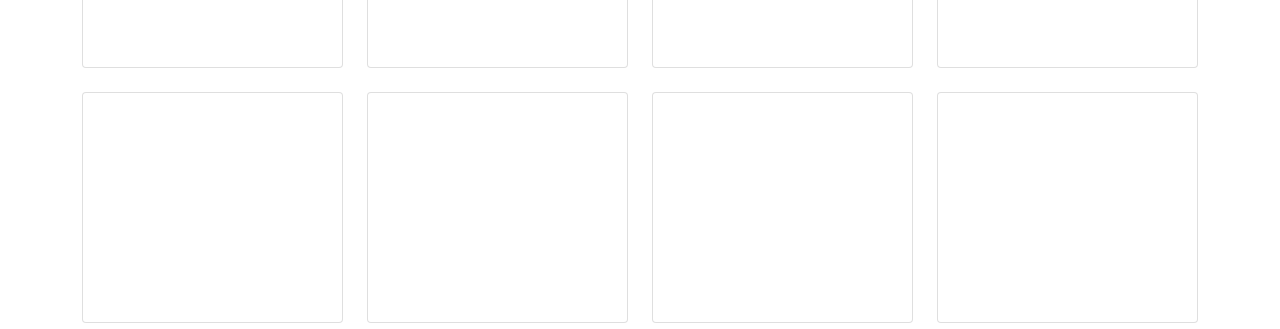
<file: product.html>
<!DOCTYPE html>
<html lang="en">

<head>
    <meta charset="UTF-8">
    <meta name="viewport" content="width=device-width, initial-scale=1.0">
    <link rel="stylesheet" href="./edge-time.css">
    <link rel="stylesheet" href="./css/bootstrap-grid.min.css">
    <link rel="stylesheet" href="./css/bootstrap.css">
    <link rel="stylesheet" href="./css/bootstrap-grid.min.css">
    <link rel="stylesheet" href="https://cdn.jsdelivr.net/npm/bootstrap-icons@1.11.3/font/bootstrap-icons.min.css">
    <link href="https://unpkg.com/aos@2.3.1/dist/aos.css" rel="stylesheet">
    <title>Product</title>
</head>

<body>
    <script src="./js/bootstrap.js"> </script>
    <script src="./js/bootstrap.min.js"> </script>
    <script src="./js/bootstrap.bundle.min.js"></script>
    <nav class="navbar navbar-expand-sm navbar-light bg-light sticky-top">
        <div class="container">
            <a class="navbar-brand pe-5" href="#"> <img src="./edge-time-img/logo.webp" alt="watch" height="50"
                    class="rounded-pill pe-2">Edge-Time</a>
            <button class="navbar-toggler d-lg-none" type="button" data-bs-toggle="collapse"
                data-bs-target="#collapsibleNavId" aria-controls="collapsibleNavId" aria-expanded="false"
                aria-label="Toggle navigation">
                <span class="navbar-toggler-icon"></span>
            </button>
            <div class="collapse navbar-collapse" id="collapsibleNavId">
                <ul class="navbar-nav me-auto ms-auto mt-2 mt-lg-0">
                    <li class="nav-item">
                        <a class="nav-link active" href="edge-time.html" target="_blank" aria-current="page">Home
                            <span class=""></span></a>
                    </li>
                    <li class="nav-item">
                        <a class="nav-link" href="./about.html" target="_blank">About</a>
                    </li>
                    <li class="nav-item">
                        <a class="nav-link" href="#product">Product</a>
                    </li>
                    <li class="nav-item">
                        <a class="nav-link" href="#footer">Contact</a>
                    </li>
                    <li class="nav-item dropdown">
                        <a class="nav-link dropdown-toggle" href="#" id="dropdownId" data-bs-toggle="dropdown"
                            aria-haspopup="true" aria-expanded="false">Dropdown</a>
                        <div class="dropdown-menu" aria-labelledby="dropdownId">
                            <a class="dropdown-item" href="#">Men’s Watches</a>
                            <a class="dropdown-item" href="#">Women’s Watches</a>
                            <a class="dropdown-item" href="#">Luxury Collection</a>
                            <a class="dropdown-item" href="#">Smartwatches</a>
                        </div>
                    </li>
                </ul>
                <form class="d-flex my-2 my-lg-0">
                    <input class="form-control me-sm-2" type="text" placeholder="Search" />
                    <button class="btn btn-outline-success my-2 my-sm-0" type="submit">
                        Search
                    </button>
                </form>
            </div>
        </div>
    </nav>
    <img src="./edge-time-img/blackwave.jpg" alt="wave" width="100%" height="80">
    <section>
        <div class="container-fluid">
            <div class="row bg-dark text-light">
                <div class="col-md-12 bgimgdark">
                    <h1 class=" home">Edge-Time the perfect premium watches</h1>
                    <p class="">Discover our exclusive collection of men's, women's, luxury, and smartwatches, crafted
                        for every occasion.</p>
                    <a href="#" class="btn btn-warning   me-3">Login to continue</a>
                </div>

            </div>


        </div>
        <img src="./edge-time-img/bbb.webp" alt="wave" width="100%" height="100">
    </section>
    <section>
        <div class="container">
            <div class="row">
                <div class="col-md-3">
                    <div class="card mt-4">
                        <div data-aos="flip-left">
                            <img class="card-img-top rounded" src="./edge-time-img/w1.webp" alt="Card image cap" />
                            <a href="#" class="btn btn-warning btn-lg d-flex justify-content-center">By now<i
                                    class="bi bi-patch-check-fill ps-3 text-primary"></i></a>
                        </div>
                    </div>
                </div>
                <div class="col-md-3">
                    <div class="card mt-4">
                        <div data-aos="flip-left">
                            <img class="card-img-top rounded " src="./edge-time-img/ww2.jpg" alt="Card image cap" />
                            <a href="#" class="btn btn-warning btn-lg d-flex justify-content-center">By now<i
                                    class="bi bi-patch-check-fill ps-3 text-primary"></i></a>
                        </div>
                    </div>
                </div>
                <div class="col-md-3">
                    <div class="card mt-4">
                        <div data-aos="flip-right">
                            <img class="card-img-top rounded " src="./edge-time-img/ww3.jpg" alt="Card image cap" />
                            <a href="#" class="btn btn-warning btn-lg d-flex justify-content-center">By now<i
                                    class="bi bi-patch-check-fill ps-3 text-primary"></i></a>
                        </div>
                    </div>
                </div>
                <div class="col-md-3">
                    <div class="card mt-4">
                        <div data-aos="flip-right">
                            <img class="card-img-top rounded " src="./edge-time-img/ww4.jpg" alt="Card image cap" />
                            <a href="#" class="btn btn-warning btn-lg d-flex justify-content-center">By now<i
                                    class="bi bi-patch-check-fill ps-3 text-primary"></i></a>
                        </div>
                    </div>
                </div>


            </div>

        </div>
    </section>
    <section>
        <div class="container">
            <div class="row">
                <div class="col-md-3">
                    <div class="card mt-4">
                        <div data-aos="flip-left">
                            <img class="card-img-top rounded" src="./edge-time-img/l-1.jpg" alt="Card image cap" />
                            <a href="#" class="btn btn-warning btn-lg d-flex justify-content-center">By now<i
                                    class="bi bi-patch-check-fill ps-3 text-primary"></i></a>
                        </div>
                    </div>
                </div>
                <div class="col-md-3">
                    <div class="card mt-4">
                        <div data-aos="flip-left">
                            <img class="card-img-top rounded " src="./edge-time-img/l-2.jpg" alt="Card image cap" />
                            <a href="#" class="btn btn-warning btn-lg d-flex justify-content-center">By now<i
                                    class="bi bi-patch-check-fill ps-3 text-primary"></i></a>
                        </div>
                    </div>
                </div>
                <div class="col-md-3">
                    <div class="card mt-4">
                        <div data-aos="flip-right">
                            <img class="card-img-top rounded " src="./edge-time-img/l-3.jpg" alt="Card image cap" />
                            <a href="#" class="btn btn-warning btn-lg d-flex justify-content-center">By now<i
                                    class="bi bi-patch-check-fill ps-3 text-primary"></i></a>
                        </div>
                    </div>
                </div>
                <div class="col-md-3">
                    <div class="card mt-4">
                        <div data-aos="flip-right">
                            <img class="card-img-top rounded " src="./edge-time-img/l-4.jpg" alt="Card image cap" />
                            <a href="#" class="btn btn-warning btn-lg d-flex justify-content-center">By now<i
                                    class="bi bi-patch-check-fill ps-3 text-primary"></i></a>
                        </div>
                    </div>
                </div>


            </div>

        </div>
    </section>
    <section>
        <div class="container">
            <div class="row">
                <div class="col-md-3">
                    <div class="card mt-4">
                        <div data-aos="flip-left">
                            <img class="card-img-top rounded" src="./edge-time-img/w1.webp" alt="Card image cap" />
                            <a href="#" class="btn btn-warning btn-lg d-flex justify-content-center">By now<i
                                    class="bi bi-patch-check-fill ps-3 text-primary"></i></a>
                        </div>
                    </div>
                </div>
                <div class="col-md-3">
                    <div class="card mt-4">
                        <div data-aos="flip-left">
                            <img class="card-img-top rounded " src="./edge-time-img/ww2.jpg" alt="Card image cap" />
                            <a href="#" class="btn btn-warning btn-lg d-flex justify-content-center">By now<i
                                    class="bi bi-patch-check-fill ps-3 text-primary"></i></a>
                        </div>
                    </div>
                </div>
                <div class="col-md-3">
                    <div class="card mt-4">
                        <div data-aos="flip-right">
                            <img class="card-img-top rounded " src="./edge-time-img/ww3.jpg" alt="Card image cap" />
                            <a href="#" class="btn btn-warning btn-lg d-flex justify-content-center">By now<i
                                    class="bi bi-patch-check-fill ps-3 text-primary"></i></a>
                        </div>
                    </div>
                </div>
                <div class="col-md-3">
                    <div class="card mt-4">
                        <div data-aos="flip-right">
                            <img class="card-img-top rounded " src="./edge-time-img/ww4.jpg" alt="Card image cap" />
                            <a href="#" class="btn btn-warning btn-lg d-flex justify-content-center">By now<i
                                    class="bi bi-patch-check-fill ps-3 text-primary"></i></a>
                        </div>
                    </div>
                </div>


            </div>

        </div>
    </section>
    <section>
        <div class="container">
            <div class="row">
                <div class="col-md-3">
                    <div class="card mt-4">
                        <div data-aos="flip-left">
                            <img class="card-img-top rounded" src="./edge-time-img/l-1.jpg" alt="Card image cap" />
                            <a href="#" class="btn btn-warning btn-lg d-flex justify-content-center">By now<i
                                    class="bi bi-patch-check-fill ps-3 text-primary"></i></a>
                        </div>
                    </div>
                </div>
                <div class="col-md-3">
                    <div class="card mt-4">
                        <div data-aos="flip-left">
                            <img class="card-img-top rounded " src="./edge-time-img/l-2.jpg" alt="Card image cap" />
                            <a href="#" class="btn btn-warning btn-lg d-flex justify-content-center">By now<i
                                    class="bi bi-patch-check-fill ps-3 text-primary"></i></a>
                        </div>
                    </div>
                </div>
                <div class="col-md-3">
                    <div class="card mt-4">
                        <div data-aos="flip-right">
                            <img class="card-img-top rounded " src="./edge-time-img/l-3.jpg" alt="Card image cap" />
                            <a href="#" class="btn btn-warning btn-lg d-flex justify-content-center">By now<i
                                    class="bi bi-patch-check-fill ps-3 text-primary"></i></a>
                        </div>
                    </div>
                </div>
                <div class="col-md-3">
                    <div class="card mt-4">
                        <div data-aos="flip-right">
                            <img class="card-img-top rounded " src="./edge-time-img/l-4.jpg" alt="Card image cap" />
                            <a href="#" class="btn btn-warning btn-lg d-flex justify-content-center">By now<i
                                    class="bi bi-patch-check-fill ps-3 text-primary"></i></a>
                        </div>
                    </div>
                </div>


            </div>

        </div>
    </section>
    <script>
        document.addEventListener("DOMContentLoaded", function () {
            AOS.init({
                duration: 2100,
                easing: "ease-in-out",
                once: false,
                mirror: true
            });
        });
    </script>
    <script src="https://unpkg.com/aos@2.3.1/dist/aos.js"></script>

</body>

</html>
</file>
<file: edge-time.css>
.bgimg{
    background-image: url(./edge-time-img/wbg.avif);
    background-repeat: no-repeat;
    background-size: cover;
    height: 500px;
    width: 100%;
    text-align: center;
    padding: 0;
    margin: 0;
}
.home{
    margin-top: 10%;
}
.cdimg {
   width: 200px;
    height: 300px; 
    display: block; 
    margin: 0 auto; 
}
.center-btn {
    display: flex;
    justify-content: center;
    margin-top: 20px; 
}
.product-img-border{
    border: 2px solid gray;
    border-radius: 10px;
}
.img-center-btn{
  margin-top: 20px;
  margin-left: 47%;
}
.card-border:hover{
    border: 2px solid gray;
}
.bgimgdark{
    background-image: url(./edge-time-img/blackwatch.jpg);
    background-repeat: no-repeat;
    background-size: cover;
    height: 500px;
    width: 100%;
    text-align: center;
    padding: 0;
    margin: 0;
}
</file>
